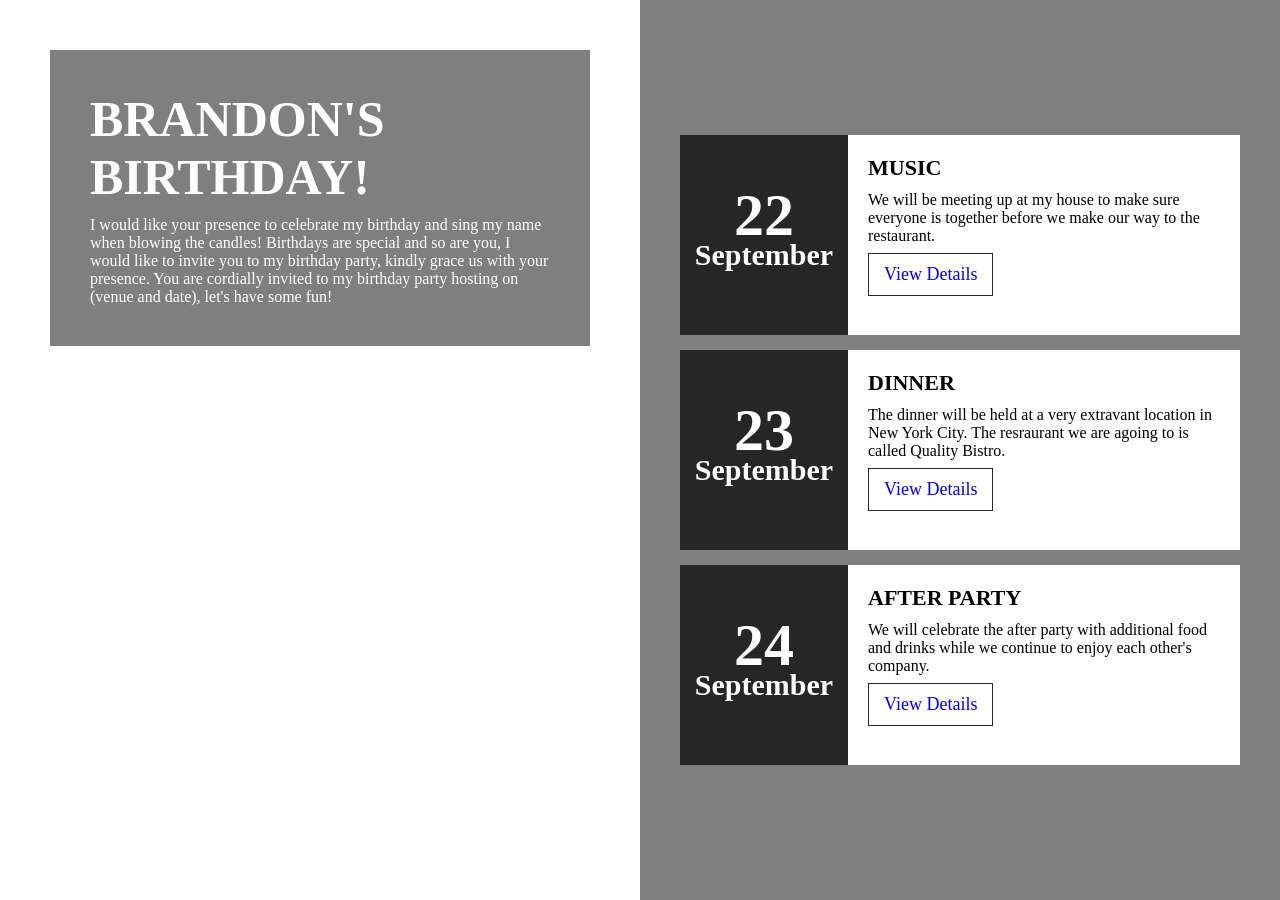
<file: event page.html>
<!DOCTYPE html>
<html lang="en">

<head>
	<style>

		/* Styling the body */
		body {
			margin: 0;
			padding: 0;
		}
		
		/* Styling section, giving background
			image and dimensions */
		section {
			width: 100%;
			height: 100vh;
			background:
url('https://thumbs.dreamstime.com/b/colorful-happy-birthday-cupcakes-candles-spelling-148323072.jpg');
			background-size: cover;
		}
		
		/* Styling the left floating section */
		section .leftBox {
			width: 50%;
			height: 100%;
			float: left;
			padding: 50px;
			box-sizing: border-box;
		}
		
		/* Styling the background of
			left floating section */
		section .leftBox .content {
			color: #fff;
			background: rgba(0, 0, 0, 0.5);
			padding: 40px;
			transition: .5s;
		}
		
		/* Styling the hover effect
			of left floating section */
		section .leftBox .content:hover {
			background: #1ec4e9;
		}
		
		/* Styling the header of left
			floating section */
		section .leftBox .content h1 {
			margin: 0;
			padding: 0;
			font-size: 50px;
			text-transform: uppercase;
		}
		
		/* Styling the paragraph of
			left floating section */
		section .leftBox .content p {
			margin: 10px 0 0;
			padding: 0;
		}
		
		/* Styling the three events section */
		section .events {
			position: relative;
			width: 50%;
			height: 100%;
			background: rgba(0, 0, 0, 0.5);
			float: right;
			box-sizing: border-box;
		}
		
		/* Styling the links of
		the events section */
		section .events ul {
			position: absolute;
			top: 50%;
			transform: translateY(-50%);
			margin: 0;
			padding: 40px;
			box-sizing: border-box;
		}
		
		/* Styling the lists of the event section */
		section .events ul li {
			list-style: none;
			background: #fff;
			box-sizing: border-box;
			height: 200px;
			margin: 15px 0;
		}
		
		/* Styling the time class of events section */
		section .events ul li .time {
			position: relative;
			padding: 20px;
			background: #262626;
			box-sizing: border-box;
			width: 30%;
			height: 100%;
			float: left;
			text-align: center;
			transition: .5s;
		}
		
		/* Styling the hover effect
			of events section */
		section .events ul li:hover .time {
			background: #1ec4e9;
		}
		
		/* Styling the header of time
			class of events section */
		section .events ul li .time h2 {
			position: absolute;
			margin: 0;
			padding: 0;
			top: 50%;
			left: 50%;
			transform: translate(-50%, -50%);
			color: #fff;
			font-size: 60px;
			line-height: 30px;
		}
		
		/* Styling the texts of time
		class of events section */
		section .events ul li .time h2 span {
			font-size: 30px;
		}
		
		/* Styling the details
		class of events section */
		section .events ul li .details {
			padding: 20px;
			background: #fff;
			box-sizing: border-box;
			width: 70%;
			height: 100%;
			float: left;
		}
		
		/* Styling the header of the
		details class of events section */
		section .events ul li .details h3 {
			position: relative;
			margin: 0;
			padding: 0;
			font-size: 22px;
		}
		
		/* Styling the lists of details
		class of events section */
		section .events ul li .details p {
			position: relative;
			margin: 10px 0 0;
			padding: 0;
			font-size: 16px;
		}
		
		/* Styling the links of details
		class of events section */
		section .events ul li .details a {
			display: inline-block;
			text-decoration: none;
			padding: 10px 15px;
			border: 1.5px solid #262626;
			margin-top: 8px;
			font-size: 18px;
			transition: .5s;
		}
		
		/* Styling the details class's hover effect */
		section .events ul li .details a:hover {
			background: #1ec4e9;
			color: #fff;
			border-color: #1ec4e9;
		}
	</style>
</head>

<body>
	<section>
		<div class="leftBox">
			<div class="content">
				<h1>
					BRANDON'S BIRTHDAY!
				</h1>
				
                <p>
					I would like your presence to celebrate my birthday 
                    and sing my name when blowing the candles! Birthdays 
                    are special and so are you, I would like to invite 
                    you to my birthday party, kindly grace us with your 
                    presence. You are cordially invited to my birthday 
                    party hosting on (venue and date), let's have some 
                    fun!
				</p>

			</div>
		</div>

		<div class="events">
			<ul>
				<li>
					<div class="time">
						<h2>
							22 <br><span>September</span>
						</h2>
					</div>
					<div class="details">
						<h3>
							MUSIC
						</h3>
						
<p>
							We will be meeting up at my
                            house to make sure everyone 
                            is together before we make our
                            way to the restaurant.
						</p>


						<a href="file:///Users/brandontagoe/Downloads/html/music.html">View Details</a>
					</div>
					<div style="clear: both;"></div>
				</li>

				<li>
					<div class="time">
						<h2>
							23 <br><span>September</span>
						</h2>
					</div>
					<div class="details">
						<h3>
							DINNER
						</h3>
						
<p>
							
                            The dinner will be held at a very 
                            extravant location in New York City.
                            The resraurant we are agoing to is 
                            called Quality Bistro. 
                        
						</p>

						<a href="file:///Users/brandontagoe/Downloads/html/OnlineFoodShop.html">View Details</a>
					</div>
					<div style="clear:both;"></div>
				</li>

				<li>
					<div class="time">
						<h2>
							24 <br><span>September</span>
						</h2>
					</div>
					<div class="details">
						<h3>
							AFTER PARTY
						</h3>
						
<p>
							We will celebrate the after 
                            party with additional food and
                            drinks while we continue to enjoy
                            each other's company.
						</p>


						<a href="https://nightschoolstudio.com/afterparty/">View Details</a>
					</div>
					<div style="clear:both;"></div>
				</li>
			</ul>
		</div>
	</section>
</body>

</html>
</file>
